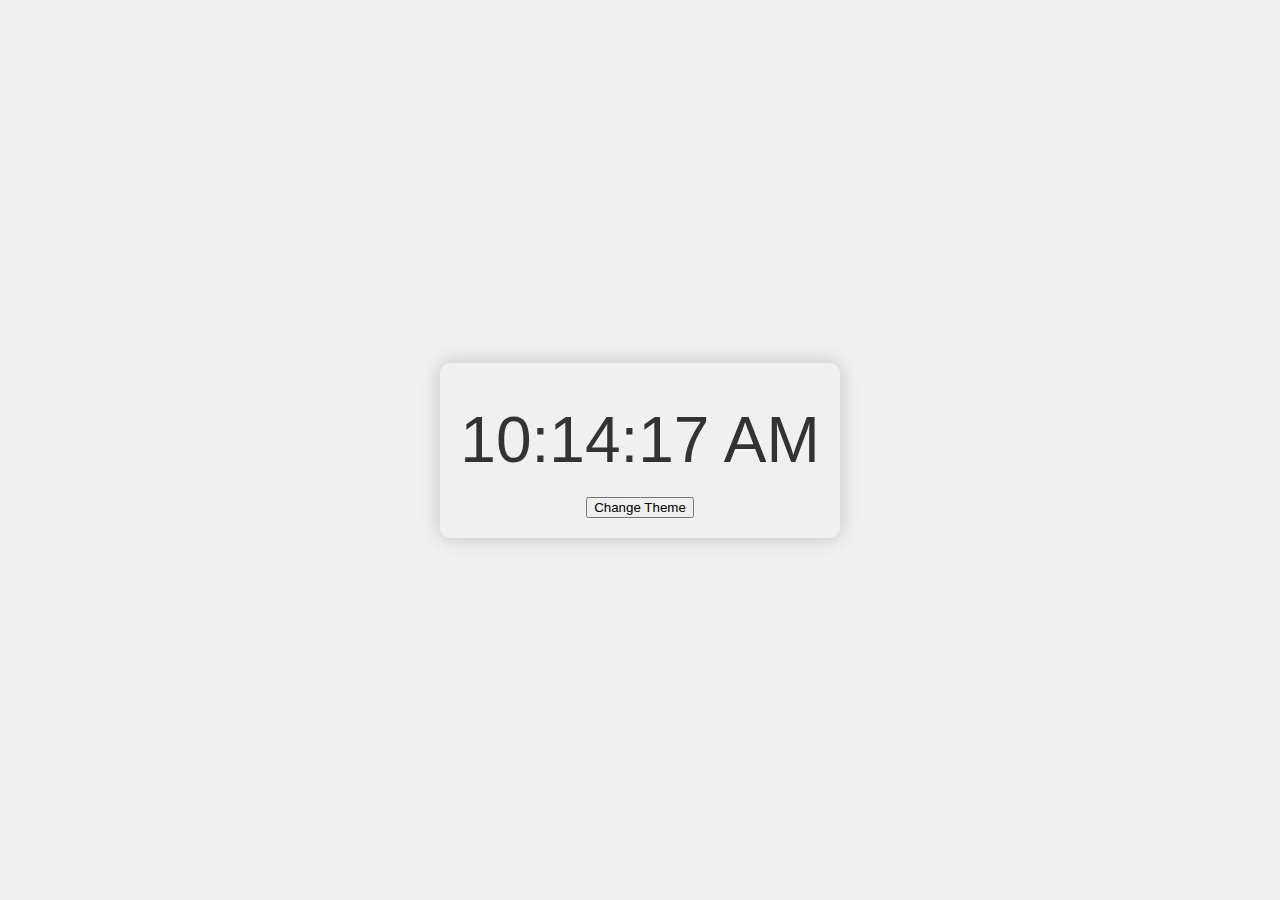
<file: TASH-3/index.html>
<!DOCTYPE html>
<html lang="en">
<head>
    <meta charset="UTF-8">
    <meta name="viewport" content="width=device-width, initial-scale=1.0">
    <link rel="stylesheet" href="style.css">
    <title>Digital Clock</title>
</head>
<body>
    
    <div class="clock-container">
        <div class="clock" id="clock">12:00:00</div>
        <button onclick="toggleMode()">Change Theme</button>
    </div>
    <script src="script.js"></script>
</body>
</html>
</file>
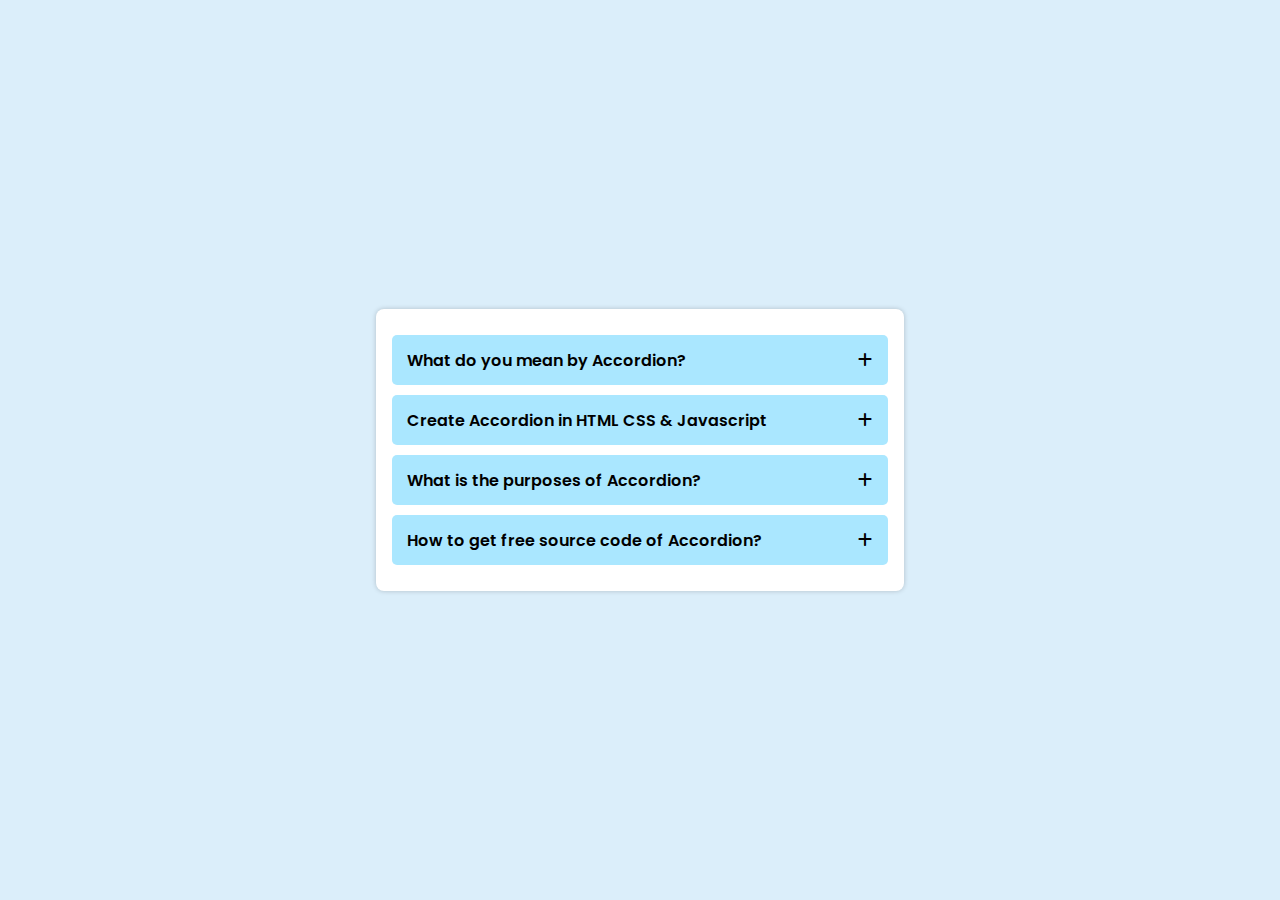
<file: TASK-2/index.html>
<!DOCTYPE html> 
<html lang="en"> 
<head> 
	<meta charset="UTF-8"> 
	<meta http-equiv="X-UA-Compatible"
		content="IE=edge"> 
	<meta name="viewport"
		content="width=device-width, initial-scale=1.0"> 
	<!-- css -->
	<link rel="stylesheet" href="style.css"> 
	<!-- Fontawesome CDN link -->
	<link rel="stylesheet"
		href= 
"https://cdnjs.cloudflare.com/ajax/libs/font-awesome/6.1.1/css/all.min.css"> 

	<title>Accordion using javascript</title> 
</head> 
<body> 
	<div class="accordion"> 
		<div class="accordion-content"> 
			<header> 
				<span class="accordion-content-title"> 
					What do you mean by Accordion? 
				</span> 
				<i class="fa-solid fa-plus"></i> 
			</header> 
			<p class="accordion-content-description"> 
				An accordion is a graphical user interface (GUI) element used to expand and collapse content sections on a web page. It typically consists of a series of vertically stacked sections, where each section has a header and content. The content of a section is hidden by default, and users can click on the header to reveal or hide the content. 
			</p> 
		</div> 
		<div class="accordion-content"> 
			<header> 
				<span class="accordion-content-title"> 
					Create Accordion in HTML CSS & Javascript 
				</span> 
				<i class="fa-solid fa-plus"></i> 
			</header> 
			<p class="accordion-content-description"> 
				The HTML structure likely includes multiple sections (.accordion-content) with headers (header) and content inside each section. When a user clicks on a header, it triggers the opening or closing of the corresponding content section, providing a way to organize and present information in a space-efficient manner.

The CSS styles in the code control the appearance and behavior of the accordion. For example, it sets styles for the default and open states of the accordion sections, including colors, borders, and transitions. The JavaScript code (not explicitly provided in the original snippet) would handle the interactivity, allowing users to interact with the accordion by clicking headers and expanding/collapsing sections.
			</p> 
		</div> 
		<div class="accordion-content"> 
			<header> 
				<span class="accordion-content-title"> 
					What is the purposes of Accordion? 
				</span> 
				<i class="fa-solid fa-plus"></i> 
			</header> 
			<p class="accordion-content-description"> 
				The purpose of an accordion in web development is to provide a user-friendly way to organize and present information, especially when dealing with content that can be lengthy or overwhelming. The accordion pattern helps to conserve space on a web page while allowing users to easily navigate and access specific sections of content.
			</p> 
		</div> 
        <div class="accordion-content"> 
			<header> 
				<span class="accordion-content-title"> 
					How to get free source code  of Accordion? 
				</span> 
				<i class="fa-solid fa-plus"></i> 
			</header> 
			<p class="accordion-content-description"> 
                Finding free and open-source code for accordions is relatively easy, as many developers share their code on platforms like GitHub. You can search for accordion components in various programming languages, and you'll likely find a variety of implementations.
            </p> 
		</div> 
	</div> 
<script src="script.js"></script> 
</body> 
</html>
</file>
<file: TASH-3/style.css>
body {
    font-family: 'Arial', sans-serif;
    display: flex;
    align-items: center;
    justify-content: center;
    height: 100vh;
    margin: 0;
    background-color: #f0f0f0;
    transition: background-color 0.5s;
    background-image: url(https://www.pixground.com/wp-content/uploads/2023/05/Windows-11-SE-Colorful-Abstract-Background-4K-Wallpaper-1536x864.webp);
}

.clock-container {
    text-align: center;
    border-radius: 10px;
    padding: 20px;
    box-shadow: 0 0 20px rgba(0, 0, 0, 0.2); 

}

h1 {
    font-size: 2em;
    color: #333;
}

.clock {
    font-size: 4em;
    color: #333;
    margin: 20px 0;
}

.dark-mode .clock-container {
    background-color: #333;
}

.dark-mode h1, .dark-mode .clock {
    color: #fff;
}
</file>
<file: TASK-2/style.css>
@import url('https://fonts.googleapis.com/css2?family=Poppins:wght@300&display=swap');

* {
    margin: 0;
    padding: 0;
    box-sizing: border-box;
}

body {
    min-height: 100vh;
    display: flex;
    align-items: center;
    justify-content: center;
    background: #dbeefa;
    font-family: 'Poppins', sans-serif;
}

.accordion {
    max-width: 33rem;
    width: 100%;
    background: #FFF;
    margin: 0 1rem;
    padding: 1rem;
    border-radius: 0.5rem;
    box-shadow: 0 0 5px rgba(0, 0, 0, 0.2);
}

.accordion .accordion-content {
    margin: 10px 0;
    border-radius: 5px;
    background-color: rgb(245, 100, 163); /* Default background color */
    border-color:rgb(245, 100, 163);
    overflow: hidden;
}

.accordion-content.is-open {
    padding-bottom: 10px;
    background-color: rgb(245, 100, 163); /* Set the background color when open */
}

.accordion-content header {
    display: flex;
    min-height: 50px;
    padding: 0 15px;
    cursor: pointer;
    align-items: center;
    justify-content: space-between;
    transition: all 0.2s linear;
    background-color: #aae7ff; /* Default background color */
}

.accordion-content.is-open header {
    min-height: 35px;
    background-color: rgb(245, 100, 163); /* Set the background color when open */
}

.accordion-content-title {
    font-size: 1rem;
    font-weight: 600;
    color: #000000;
}

.accordion-content-description {
    height: 0;
    font-size: 13px;
    color: #000000;
    font-weight: 400;
    padding: 0 15px;
}
</file>
